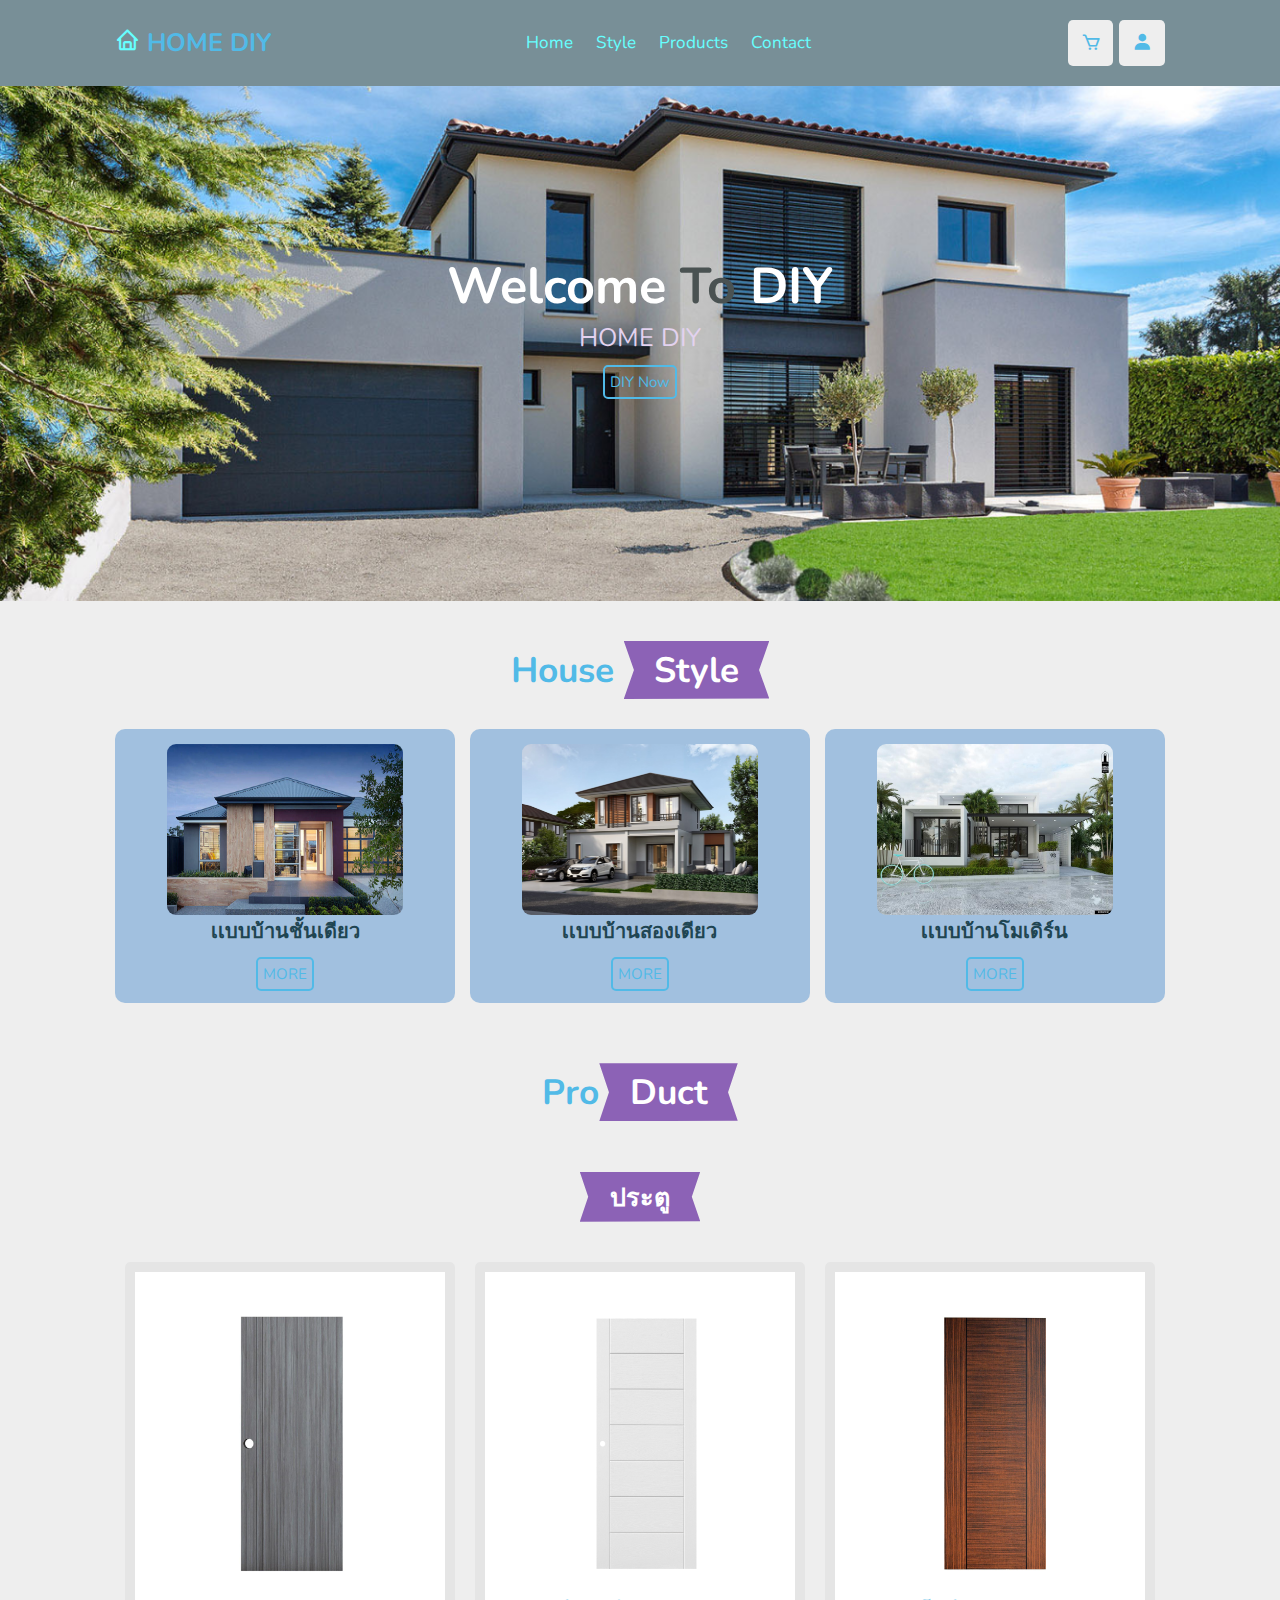
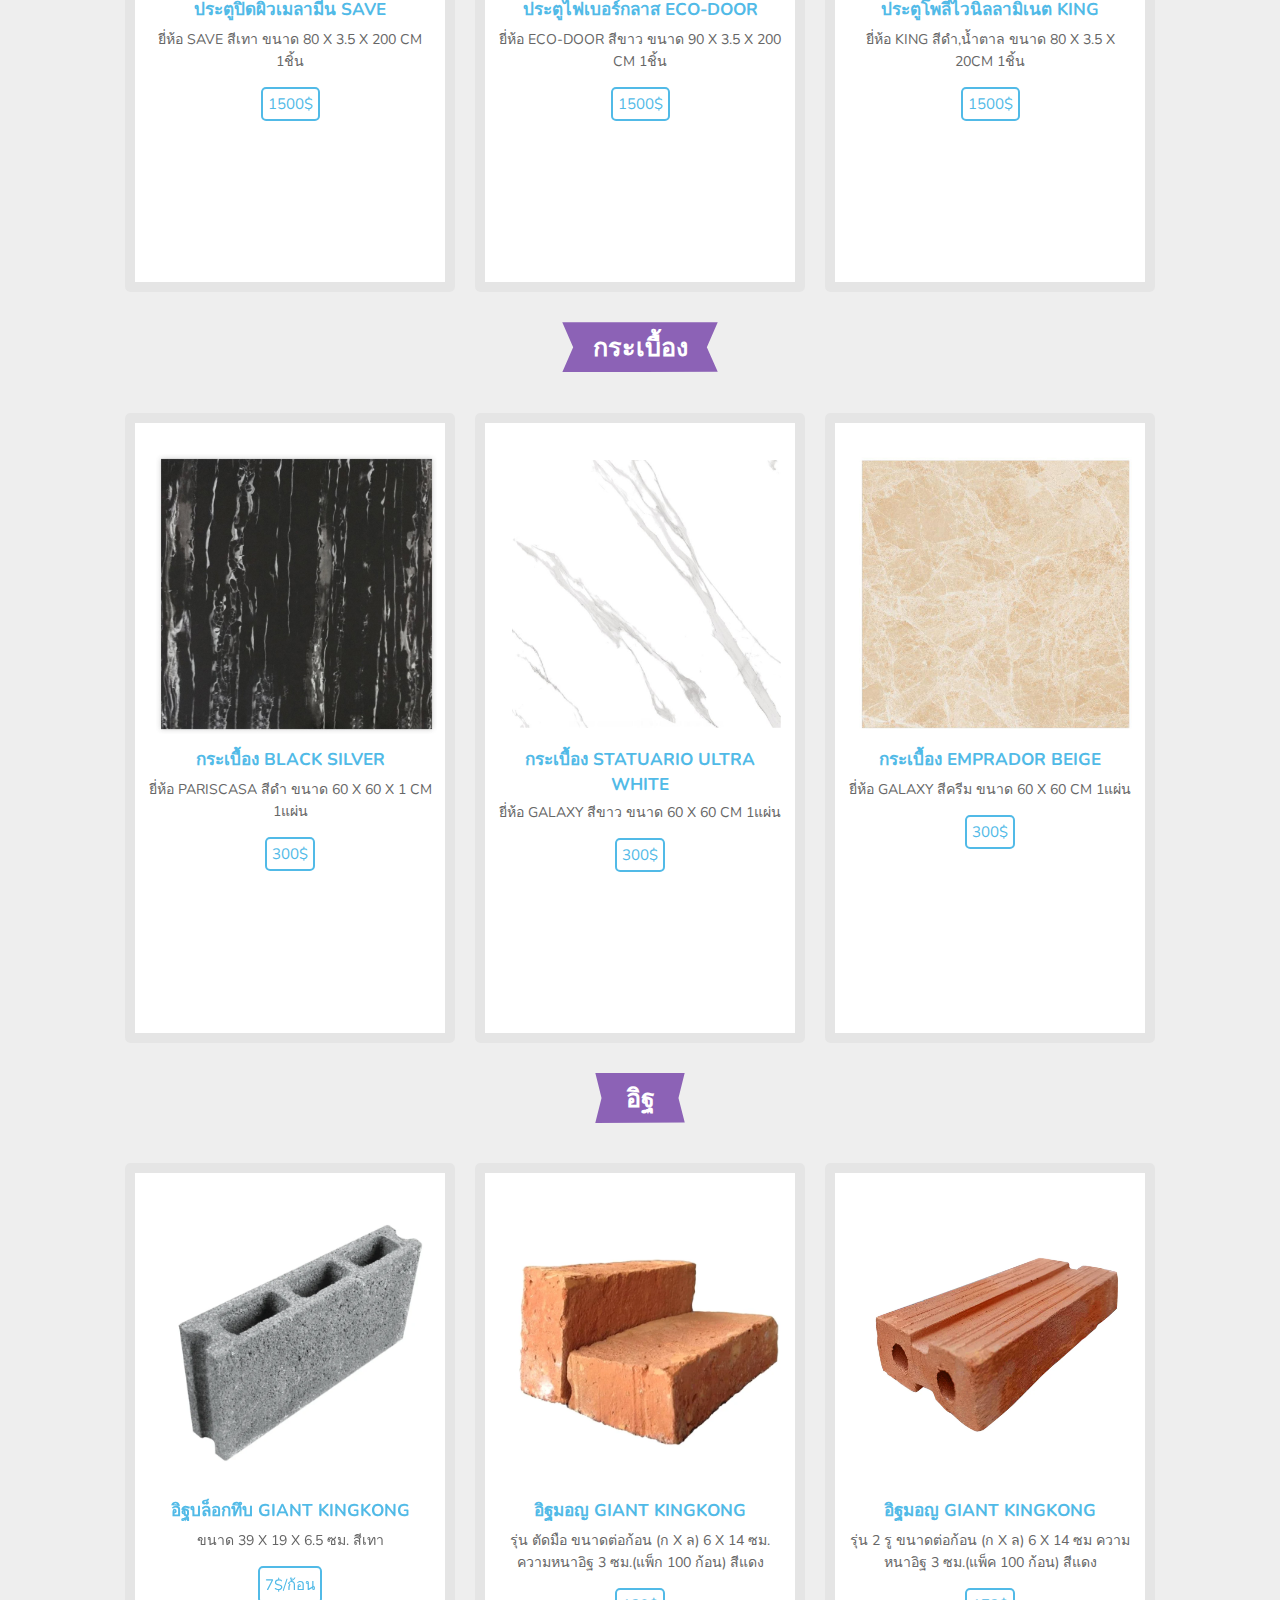
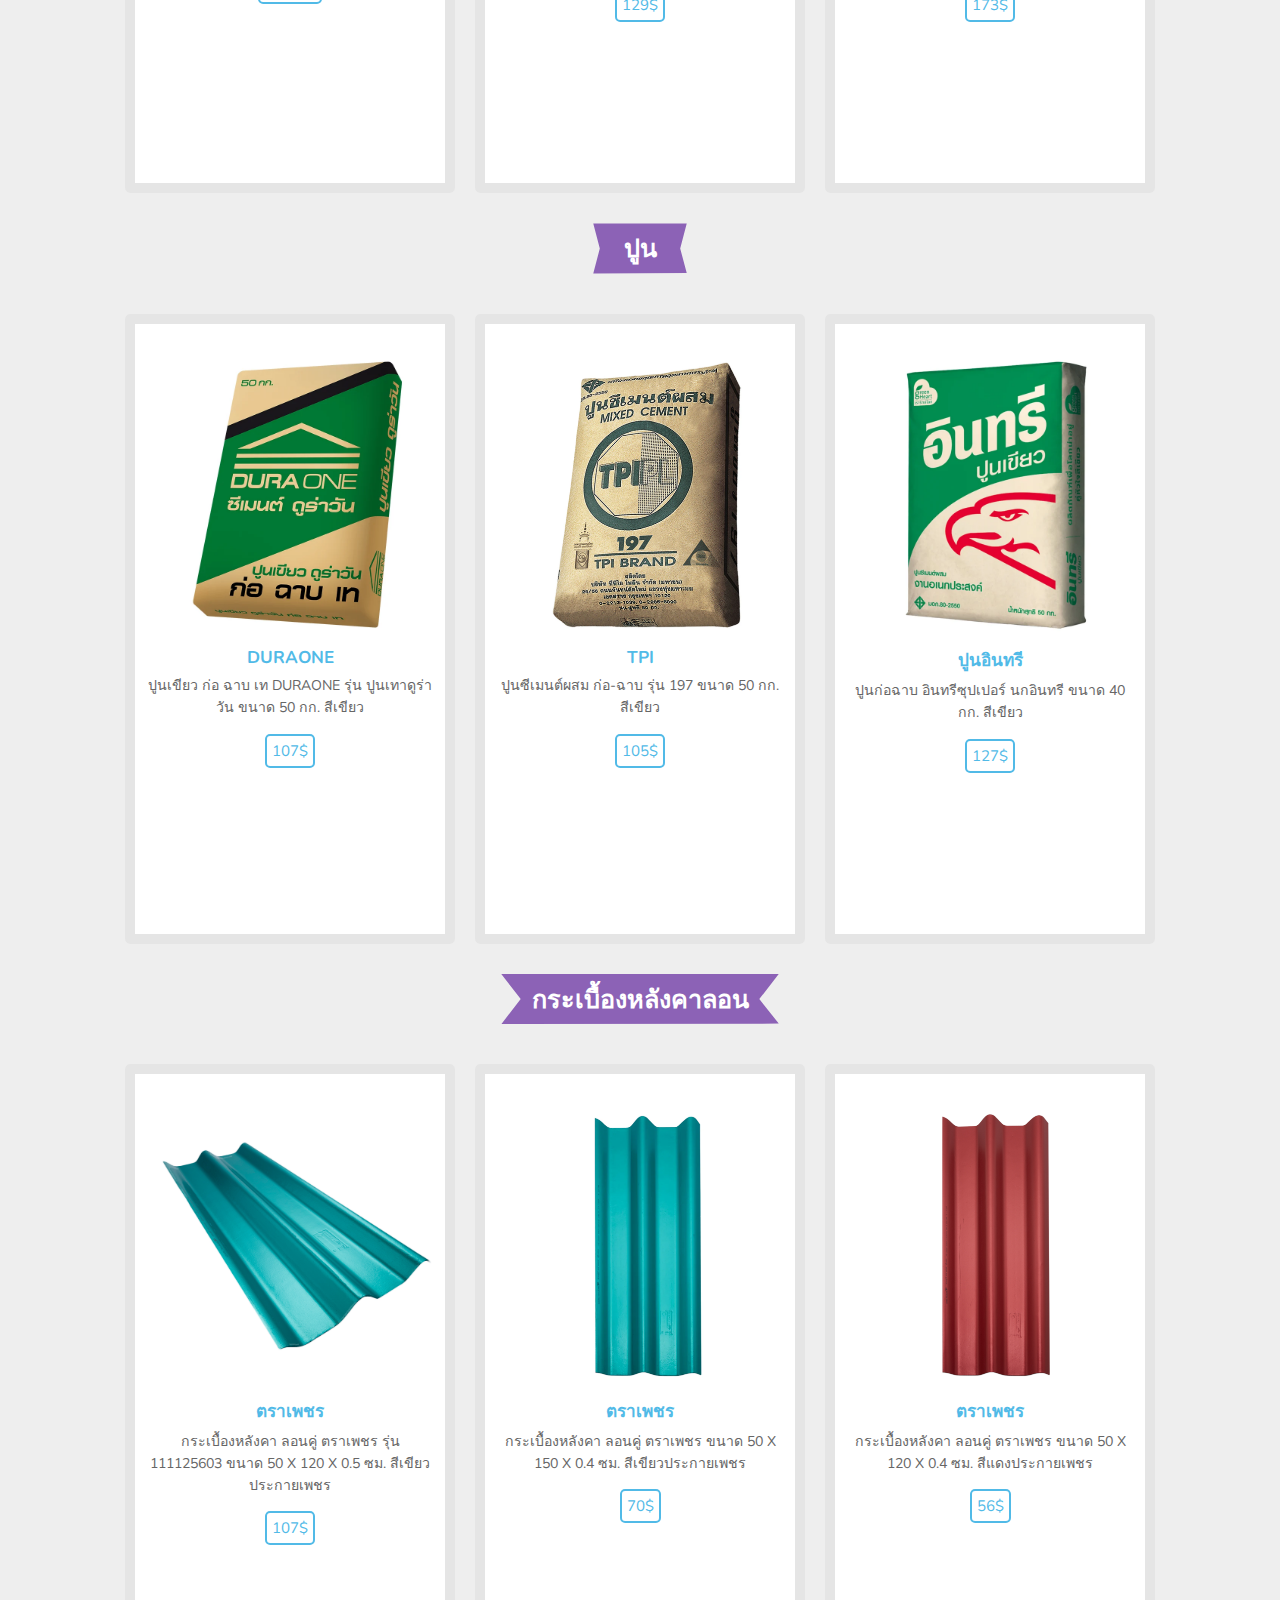
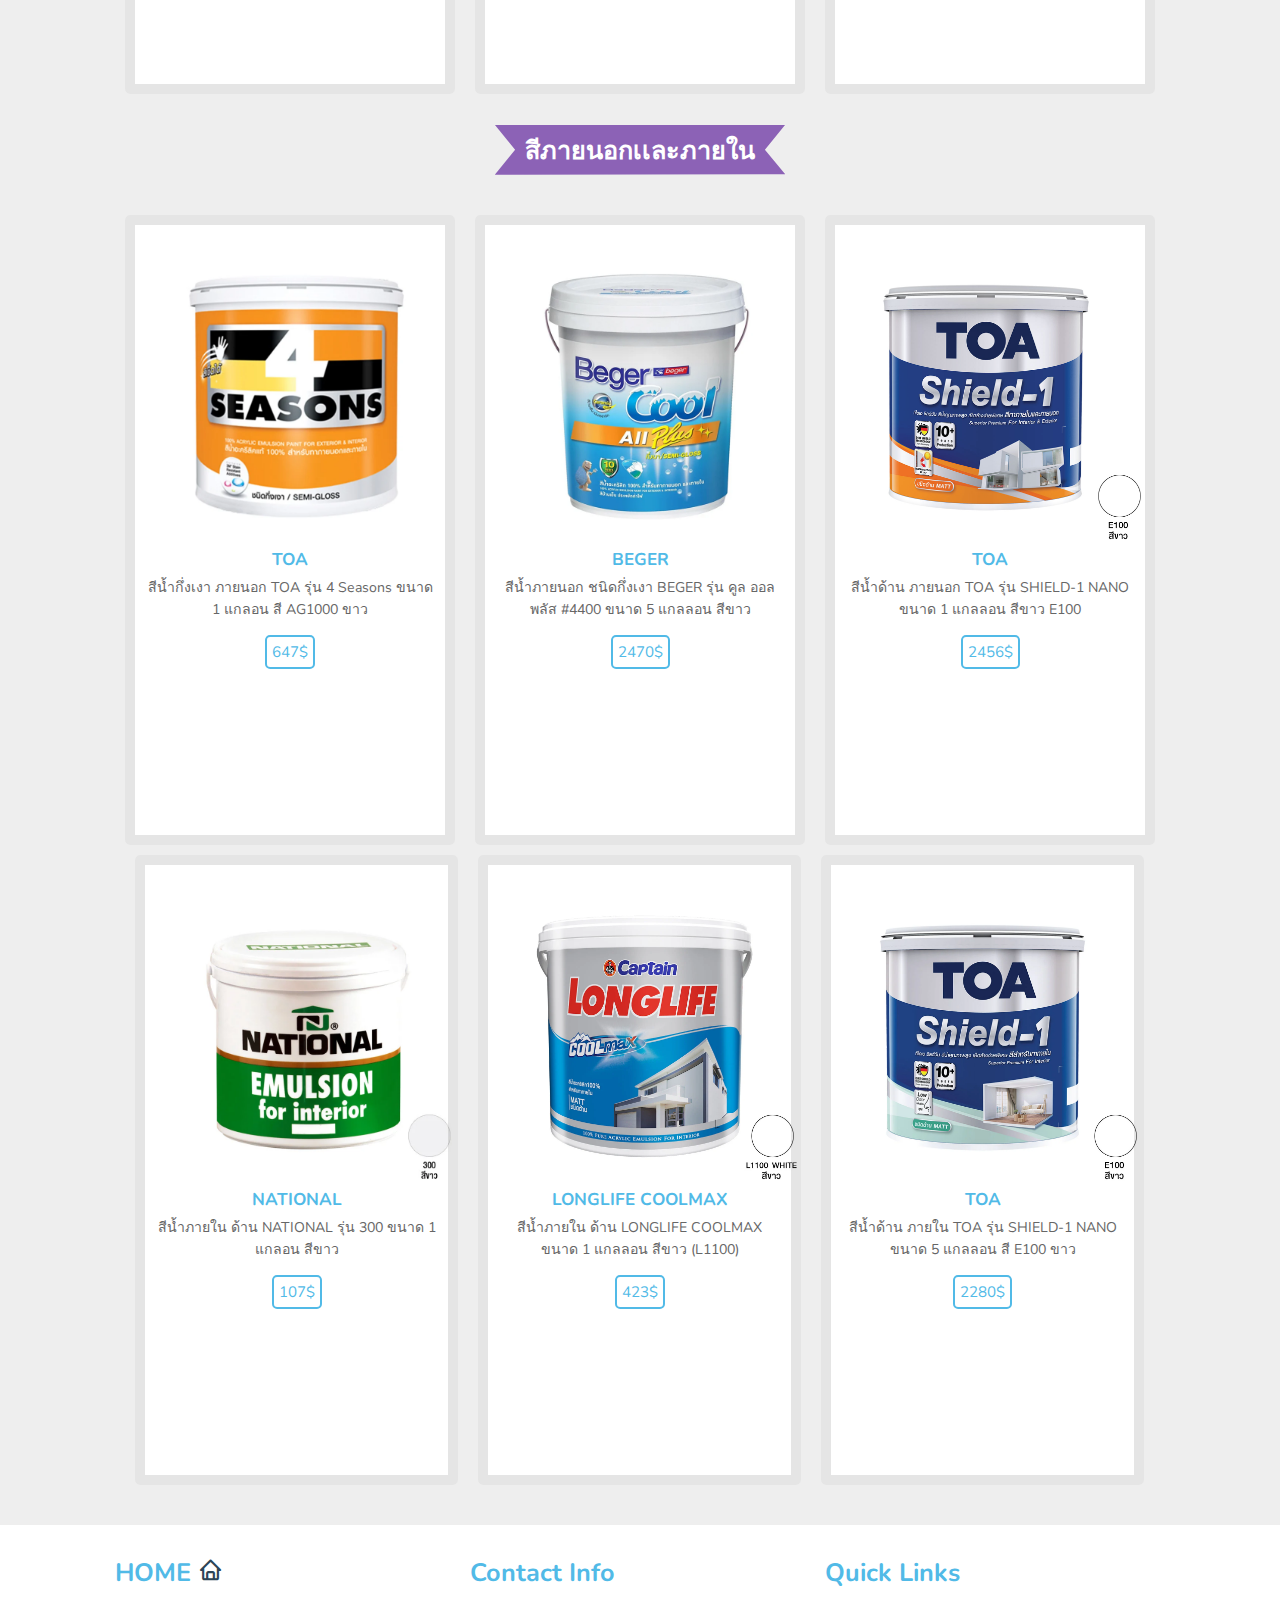
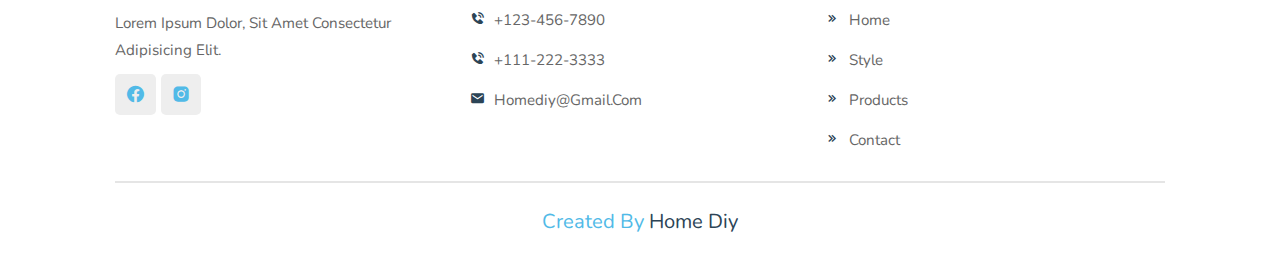
<file: Home-DIY-main/index.html>
<html>
    <title>Home diy</title>
<head>

    <link href='https://unpkg.com/boxicons@2.1.2/css/boxicons.min.css' rel='stylesheet'>
    <link rel="stylesheet" href="https://unpkg.com/swiper@8/swiper-bundle.min.css"/>
    <link rel="stylesheet" href="Home.css">
    


</head>


<body>
  <header class="header">

      <a href="#HOME DIY" class="logo"> <i class='bx bx-home' ></i> HOME DIY </a>
      
      

  <nav class="navbar">
      <a href="#Home">Home</a>
      <a href="#Style">Style</a>
      <a href="#products">Products</a> 
      <a href="#contact">contact</a>
  </nav>

  <div class="icon">
       <div  id="shop"><i class='bx bx-cart'></i></i></i></div>
       
       <a href="login.html"><div  id="login"><i class='bx bxs-user' ></i></div></a>
  </div>

</header> 

<section class="Home" id="Home">
<div class="content">
    <h3>welcome <samp>to</samp> DIY</h3>
    <p>HOME DIY</p>
    <a href="#" class="btn">DIY now</a>
</div>
</section>

<section class="Style" id="Style">
    <h1 class="heading"> House <span>Style</span></h1>

     <div class="box-container">
         <div class="box">
            <img class="img" src="img/house1.jpg " alt="">
             <h3>เเบบบ้านชั้นเดียว</h3>
             <a href="#" class="btn" id="not_login">MORE</a>
         </div>
         <div class="box">
            <img class="img" src="img/house2.jpg" alt="">
            <h3>เเบบบ้านสองเดียว</h3>
            <a href="#" class="btn" id="not_login">MORE</a>
        </div>

        <div class="box">
            <img class="img" src="img/house3.jpg " alt="">
            <h3>เเบบบ้านโมเดิร์น</h3>
            <a href="#" class="btn" id="not_login">MORE</a>
        </div>
     </div>
    </section>

     <section class="Products" id="products">
    <body>   
        <h1 class="heading">Pro<span>duct</span></h1>

        <h3 class="heading"><span>ประตู</span></h3>

        <div class=" swiper products-sli">

            <div class="swiper-wrapper">
                  
                <div class="swiper-slide box">
                    <img src="img/Door1.jpg" alt="">
                    <h3>ประตูไฟเบอร์กลาส ECO-DOOR </h3>
                    <p class="price">ยี่ห้อ ECO-DOOR สีขาว ขนาด 90 x 3.5 x 200 CM 1ชิ้น</p>
                     <a href="#" class="btn" id="not_login">1500$</a>
                </div>
              
                <div class="swiper-slide box">
                    <img src="img/Door2.jpg" alt="">
                    <h3>ประตูโพลีไวนิลลามิเนต KING  </h3>
                    <p class="price">  ยี่ห้อ KING สีดำ,น้ำตาล ขนาด 80 x 3.5 x 20CM 1ชิ้น</p>
                     <a href="#" class="btn" id="not_login">1500$</a>
                </div>

                <div class="swiper-slide box">
                    <img src="img/Door3.jpg" alt="">
                    <h3>ประตูไม้เทียม CITY IDYL  </h3>
                    <p class="price">ยี่ห้อ CITY IDYL  สีโอ๊ค ขนาด 80 x 3.5 x 200 CM 1ชิ้น</p>
                     <a href="#" class="btn" id="not_login">1500$</a>
                </div>
              
                <div class="swiper-slide box">
                    <img src="img/Door4.jpg" alt="">
                    <h3>ประตูปิดผิวเมลามีน SAVE  </h3>
                    <p class="price">ยี่ห้อ SAVE  สีเทา ขนาด 80 x 3.5 x 200 CM 1ชิ้น</p>
                     <a href="#" class="btn" id="not_login">1500$</a>
                </div>
            </div>
        </div>

        <h3 class="heading"><span>กระเบื้อง</span></h3>

        <div class="swiper products-sli">

            <div class="swiper-wrapper">
                  
                <div class="swiper-slide box">
                    <img src="img/tile1.jpg" alt="">
                    <h3>กระเบื้อง STATUARIO ULTRA WHITE </h3>
                    <p class="price">ยี่ห้อ GALAXY สีขาว ขนาด 60 x 60 CM 1แผ่น</p>
                     <a href="#" class="btn" id="not_login">300$</a>
                </div>
              
                <div class=" swiper-slide box">
                    <img src="img/tile2.jpg" alt="">
                    <h3>กระเบื้อง EMPRADOR BEIGE </h3>
                    <p class="price">ยี่ห้อ GALAXY สีครีม ขนาด 60 x 60 CM 1แผ่น</p>
                     <a href="#" class="btn" id="not_login">300$</a>
                </div>

                <div class="swiper-slide box">
                    <img src="img/tile3.jpg" alt="">
                    <h3>กระเบื้อง ROMAN GREY </h3>
                    <p class="price">ยี่ห้อ WCC  สีเทา ขนาด 60 x 60 x 1 CM 1แผ่น</p>
                     <a href="#" class="btn" id="not_login">300$</a>
                </div>
              
                <div class="swiper-slide box">
                    <img src="img/tile4.jpg" alt="">
                    <h3>กระเบื้อง BLACK SILVER   </h3>
                    <p class="price">ยี่ห้อ PARISCASA  สีดำ ขนาด 60 x 60 x 1 CM 1แผ่น</p>
                     <a href="#" class="btn" id="not_login">300$</a>
                </div>
            </div>

        </div>

        <h3 class="heading"><span>อิฐ</span></h3>

        <div class="swiper products-sli">

            <div class="swiper-wrapper">
                  
                <div class="swiper-slide box">
                    <img src="img/GIA1.webp" alt="">
                    <h3>อิฐมอญ GIANT KINGKONG </h3>
                    <p class="price">รุ่น ตัดมือ ขนาดต่อก้อน (ก x ล) 6 x 14 ซม. ความหนาอิฐ 3 ซม.(แพ็ก 100 ก้อน) สีแดง</p>
                     <a href="#" class="btn" id="not_login">129$</a>
                </div>
              
                <div class=" swiper-slide box">
                    <img src="img/GIA2.webp" alt="">
                    <h3>อิฐมอญ GIANT KINGKONG </h3>
                    <p class="price">รุ่น 2 รู ขนาดต่อก้อน (ก x ล) 6 x 14 ซม ความหนาอิฐ 3 ซม.(แพ็ค 100 ก้อน) สีแดง</p>
                     <a href="#" class="btn" id="not_login">173$</a>
                </div>

                <div class="swiper-slide box">
                    <img src="img/GIA3.webp" alt="">
                    <h3>บล็อกสนามหญ้า DURA  </h3>
                    <p class="price">รุ่น แบบผิวเรียบ ขนาด 25 x 40 x 8 ซม. สีเทา</p>
                     <a href="#" class="btn" id="not_login">31$</a>
                </div>
              
                <div class="swiper-slide box">
                    <img src="img/GIA4.webp" alt="">
                    <h3>อิฐมวลเบา THAICON   </h3>
                    <p class="price">รุ่น 7.5 ซม. ขนาด 20 x 60 x 7.5 ซม.</p>
                     <a href="#" class="btn" id="not_login">20$</a>
                </div>

                <div class="swiper-slide box">
                    <img src="img/GIA5.webp" alt="">
                    <h3>อิฐบล็อกทึบ GIANT KINGKONG  </h3>
                    <p class="price">ขนาด 39 x 19 x 6.5 ซม. สีเทา</p>
                     <a href="#" class="btn" id="not_login">7$/ก้อน</a>
                </div>
            </div>
        </div>
        
        <h3 class="heading"><span>ปูน</span></h3>

        <div class="swiper products-sli">

            <div class="swiper-wrapper">
                  
                <div class="swiper-slide box">
                    <img src="img/mo1.webp" alt="">
                    <h3>TPI</h3>
                    <p class="price">ปูนซีเมนต์ผสม ก่อ-ฉาบ รุ่น 197 ขนาด 50 กก. สีเขียว</p>
                     <a href="#" class="btn" id="not_login">105$</a>
                </div>
              
                <div class=" swiper-slide box">
                    <img src="img/mo2.webp" alt="">
                    <h3>ปูนอินทรี  </h3>
                    <p class="price">ปูนก่อฉาบ อินทรีซุปเปอร์ นกอินทรี ขนาด 40 กก. สีเขียว</p>
                     <a href="#" class="btn" id="not_login">127$</a>
                </div>

                <div class="swiper-slide box">
                    <img src="img/mo3.webp" alt="">
                    <h3>TPI </h3>
                    <p class="price">ปูนก่อฉาบ เขียวซุปเปอร์ TPI ขนาด 40 กก.</p>
                     <a href="#" class="btn" id="not_login">31$</a>
                </div>
              
                <div class="swiper-slide box">
                    <img src="img/mo4.webp" alt="">
                    <h3>DURAONE   </h3>
                    <p class="price">ปูนเขียว ก่อ ฉาบ เท DURAONE รุ่น ปูนเทาดูร่าวัน ขนาด 50 กก. สีเขียว</p>
                     <a href="#" class="btn" id="not_login">107$</a>
                </div>
 
            </div>
        </div>
        
        <h3 class="heading"><span>กระเบื้องหลังคาลอน </span></h3>

        <div class="swiper products-sli">

            <div class="swiper-wrapper">
                  
                <div class="swiper-slide box">
                    <img src="img/kr1.webp" alt="">
                    <h3>ตราเพชร</h3>
                    <p class="price">กระเบื้องหลังคา ลอนคู่ ตราเพชร ขนาด 50 x 150 x 0.4 ซม. สีเขียวประกายเพชร</p>
                     <a href="#" class="btn" id="not_login">70$</a>
                </div>
              
                <div class=" swiper-slide box">
                    <img src="img/kr2.jpg" alt="">
                    <h3>ตราเพชร </h3>
                    <p class="price">กระเบื้องหลังคา ลอนคู่ ตราเพชร ขนาด 50 x 120 x 0.4 ซม. สีแดงประกายเพชร</p>
                     <a href="#" class="btn" id="not_login">56$</a>
                </div>

                <div class="swiper-slide box">
                    <img src="img/kr3.webp" alt="">
                    <h3>ตราเพชร </h3>
                    <p class="price">กระเบื้องหลังคา ตราเพชร รุ่น ลอนคู่ ขนาด 50 x 120 x 0.4 ซม. สีเทาแพลทินัม</p>
                     <a href="#" class="btn" id="not_login">31$</a>
                </div>
              
                <div class="swiper-slide box">
                    <img src="img/kr4.jpg" alt="">
                    <h3>ตราเพชร   </h3>
                    <p class="price">กระเบื้องหลังคา ลอนคู่ ตราเพชร รุ่น 111125603 ขนาด 50 x 120 x 0.5 ซม. สีเขียวประกายเพชร</p>
                     <a href="#" class="btn" id="not_login">107$</a>
                </div>
                
            </div> 
        </div>
        <h3 class="heading"><span>สีภายนอกเเละภายใน </span></h3>

        <div class="swiper products-sli">

            <div class="swiper-wrapper">
                  
                <div class="swiper-slide box">
                    <img src="img/color1.webp" alt="">
                    <h3>BEGER</h3>
                    <p class="price">สีน้ำภายนอก ชนิดกึ่งเงา BEGER รุ่น คูล ออลพลัส #4400 ขนาด 5 แกลลอน สีขาว</p>
                     <a href="#" class="btn" id="not_login">2470$</a>
                </div>
              
                <div class=" swiper-slide box">
                    <img src="img/color2.webp" alt="">
                    <h3>TOA  </h3>
                    <p class="price">สีน้ำด้าน ภายนอก TOA รุ่น SHIELD-1 NANO ขนาด 1 แกลลอน สีขาว E100</p>
                     <a href="#" class="btn" id="not_login">2456$</a>
                </div>

                <div class="swiper-slide box">
                    <img src="img/color3.webp" alt="">
                    <h3>LONGLIFE COOLMAX</h3>
                    <p class="price">สีน้ำภายนอก ด้าน LONGLIFE COOLMAX ขนาด 5 แกลลอน สีขาว (L1100)</p>
                     <a href="#" class="btn" id="not_login">2431$</a>
                </div>
              
                <div class="swiper-slide box">
                    <img src="img/color4.webp" alt="">
                    <h3>TOA   </h3>
                    <p class="price">สีน้ำกึ่งเงา ภายนอก TOA รุ่น 4 Seasons ขนาด 1 แกลอน สี AG1000 ขาว</p>
                     <a href="#" class="btn" id="not_login">647$</a>
                </div>
                
            </div>

            <div class="swiper products-sli">

                <div class="swiper-wrapper">
                      
                    <div class="swiper-slide box">
                        <img src="img/color5.webp" alt="">
                        <h3>LONGLIFE COOLMAX</h3>
                        <p class="price">สีน้ำภายใน ด้าน LONGLIFE COOLMAX ขนาด 1 แกลลอน สีขาว (L1100)</p>
                         <a href="#" class="btn" id="not_login">423$</a>
                    </div>
                  
                    <div class=" swiper-slide box">
                        <img src="img/color6.webp" alt="">
                        <h3>TOA</h3>
                        <p class="price">สีน้ำด้าน ภายใน TOA รุ่น SHIELD-1 NANO ขนาด 5 แกลลอน สี E100 ขาว</p>
                         <a href="#" class="btn" id="not_login">2280$</a>
                    </div>
    
                    <div class="swiper-slide box">
                        <img src="img/color7.webp" alt="">
                        <h3>TOA</h3>
                        <p class="price">สีน้ำด้าน ภายใน TOA รุ่น 4 Seasons ขนาด 1 แกลอน สี A1000 ขาว</p>
                         <a href="#" class="btn" id="not_login">438$</a>
                    </div>
                  
                    <div class="swiper-slide box">
                        <img src="img/color8.webp" alt="">
                        <h3>NATIONAL</h3>
                        <p class="price">สีน้ำภายใน ด้าน NATIONAL รุ่น 300 ขนาด 1 แกลอน สีขาว</p>
                         <a href="#" class="btn" id="not_login">107$</a>
                    </div>
     
                </div>
            </div>
            
        </div>

    </body>
        
     </section>

     <section class="footer">

        <div class="box-container">
    
            <div class="box">
                <h3> HOME <i class='bx bx-home' ></i> </h3>
                <p>Lorem ipsum dolor, sit amet consectetur adipisicing elit.</p>
                <div class="share">
                    <a href="#" class='bx bxl-facebook-circle'></a>
                    <a href="#" class='bx bxl-instagram-alt'></a>
        
                </div>
            </div>

            <div class="box">
                <h3>contact info</h3>
                <a href="#" class="links"> <i class='bx bxs-phone-call' ></i> +123-456-7890 </a>
                <a href="#" class="links"> <i class='bx bxs-phone-call' ></i> +111-222-3333 </a>
                <a href="#" class="links"> <i class='bx bxs-envelope' ></i> homediy@gmail.com </a>
              
            </div>
    
            <div class="box">
                <h3>quick links</h3>
                <a href="#Home" class="links"> <i class='bx bx-chevrons-right'></i> home </a>
                <a href="#Style" class="links"> <i class='bx bx-chevrons-right'></i> Style </a>
                <a href="#products" class="links"> <i class='bx bx-chevrons-right'></i> products </a>
                <a href="#contact" class="links"> <i class='bx bx-chevrons-right'></i> contact </a> 
            </div>
    
    
        </div>
    
        <div class="credit"> created by <span> Home Diy </span> </div>
    
    </section>

     <script src="https://unpkg.com/swiper@8/swiper-bundle.min.js"></script>

    <script src="js/Home.js"></script>
</body>

</html>
</file>
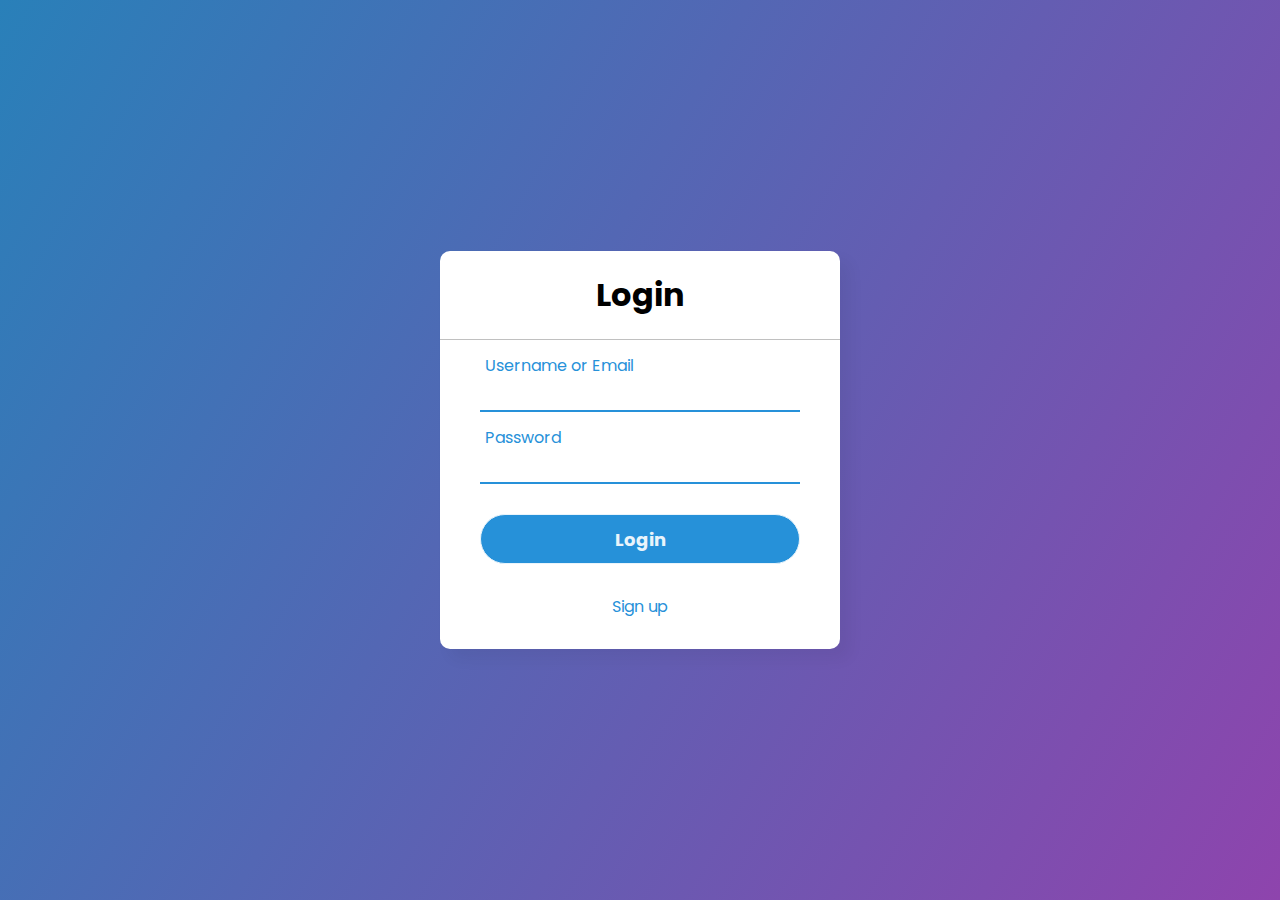
<file: Home-DIY-main/login.html>
<!DOCTYPE html>
<html lang="en">
<head>
    <meta charset="UTF-8">
    <meta http-equiv="X-UA-Compatible" content="IE=edge">
    <meta name="viewport" content="width=device-width, initial-scale=1.0">
    <title>Register</title>

    <link rel="preconnect" href="https://fonts.gstatic.com" crossorigin>
    <link rel="stylesheet" href="login_style.css">

</head>
<body>

    <div class="center">
        <h1>Login</h1>

        <form method="post">

          <div class="txt_field">
            <input type="text" name="user_id">
            <span></span>
            <label>Username or Email</label>
          </div>

          <div class="txt_field">
            <input type="password" name="user_pass">
            <span></span>
            <label>Password</label>
          </div>

          <input type="submit" value="Login">
          <div class="signup_link">
            <a href="register.html">Sign up</a>
          </div>
        </form>
      </div>
</body>
</html>
</file>
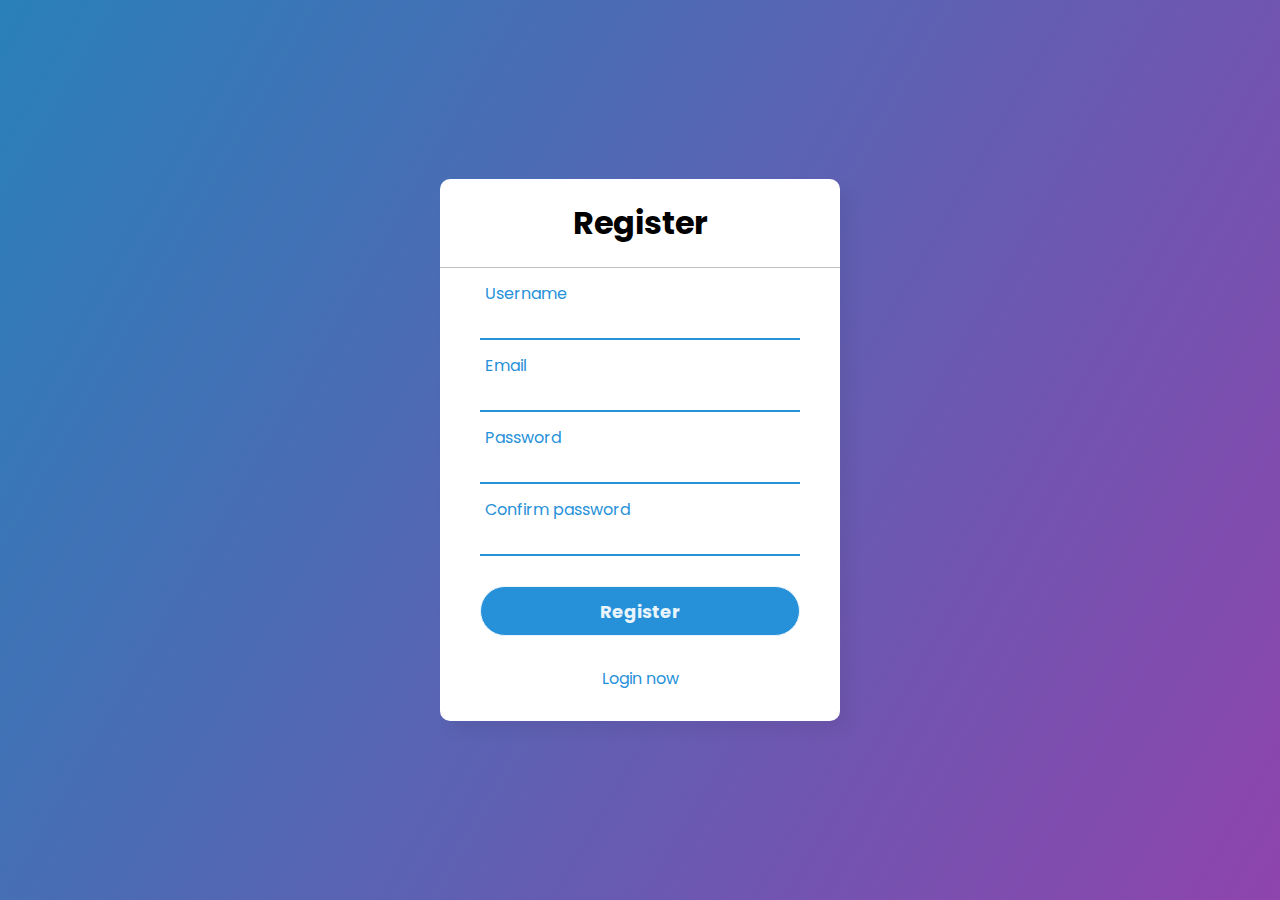
<file: Home-DIY-main/register.html>
<!DOCTYPE html>
<html lang="en">
<head>
    <meta charset="UTF-8">
    <meta http-equiv="X-UA-Compatible" content="IE=edge">
    <meta name="viewport" content="width=device-width, initial-scale=1.0">
    <title>Register</title>

    <link rel="preconnect" href="https://fonts.gstatic.com" crossorigin>
    <link rel="stylesheet" href="login_style.css">

</head>
<body>

    <div class="center">
        <h1>Register</h1>

        <form method="post">

          <div class="txt_field">
            <input type="text" name="user_id">
            <span></span>
            <label>Username</label>
          </div>

          <div class="txt_field">
            <input type="text" name="user_email">
            <span></span>
            <label>Email</label>
          </div>

          <div class="txt_field">
            <input type="password" name="user_pass">
            <span></span>
            <label>Password</label>
          </div>

          <div class="txt_field">
            <input type="password" name="user_con">
            <span></span>
            <label>Confirm password</label>
          </div>
          <p><?php echo $msg?></p>
          
          <input type="submit" value="Register">
          <div class="signup_link">
            <a href="login.html">Login now</a>
          </div>
        </form>
      </div>
</body>
</html>
</file>
<file: Home-DIY-main/Home.css>
@import url('https://fonts.googleapis.com/css2?family=IBM+Plex+Sans:ital,wght@0,200;0,400;0,500;0,700;1,300&family=Nunito:wght@700&display=swap');


:root{
    --orange:#2c4456;
    --black:#51bae7;
    --light-color:#666;
    --box-shadow:0 .5 1rem rgba(0,0,0,.1);
    --border:.2rem solid rgba(0,0,0,.1);
    --outline:1rem solid rgba(0,0,0,.1);
    --outline-hover:.3rem solid var(--black);
}


*{
    font-family: 'Nunito', sans-serif;
    margin: 0;
    padding: 0;
    box-sizing: border-box;
    outline:none; 
    border:none;
    text-decoration: none;
    text-transform: capitalize;
    transition: all .2s linear;
}

html{
    font-size: 63%;
    overflow-x: hidden;
    scroll-behavior:  smooth;
    scroll-padding-top:7rem;
}
body{
    background:#eee;
    
}

section{
    padding: 2rem 9%;
}
.heading{
    text-align: center;
    padding: 2rem 0;
    padding-bottom: 3rem;
    font-size: 3.5rem;
    color: var(--black);
}
.heading span{
background:#8c62b6;
color: #fff;
display: inline-block;
padding: .5rem 3rem;
clip-path: polygon(100% 0, 93% 50%,100% 99%, 0% 100%,7% 50%,0% 0%);
}

.btn {
    margin-top:1rem ;
    display: inline-block;
    padding: .5rem .5rem;
    font-size: 1.5rem;
    border-radius: .5rem;
    border: .2rem solid var(--black);
    color: var(--black);
    cursor: pointer;
}
 .btn:hover{
    background: #8c62b6;
    color: rgb(255, 249, 249);
    
}
.header{
    position: fixed;
    top:0; left:0; right:0;
    z-index:1000;
    display: flex;
    align-items: center;
    justify-content: space-between;
    padding:2rem 9%;
    background:  rgb(120, 143, 151);
    box-shadow: var(--box-shadow);
}

.header .logo {
    font-size: 2.5rem;
    font-weight: bolder;
    color:var(--black);
}
.header .logo i{
    color: #66FFFF;
}
.header .navbar a{
    font-size: 1.7rem;
    margin: 0 1rem;
    color: #66FFFF
}
.header .navbar a:hover{
    color: #146580;
}



.header .icon div{
    background: #eee;
    color : var(--black);
    font-size: 2rem;
    display: contents;
}
.header .icon div i{
    height: 4.5rem;
    width: 4.5rem;
    line-height: 4.5rem;
    border-radius: .5rem;
    background: #eee;
    color : var(--black);
    font-size: 2rem;
    margin-left: .3rem;
    cursor: pointer;
    text-align: center;
}
.header .icon div i:hover{
    background: #9966CC;
    clear: #fff;
}




.header .login-F{
   
    position: absolute;
    top: 110%; 
    right: -110%;
    width: 30rem;
    box-shadow: var(--box-shadow);
    padding: 2rem;
    border-radius: .5rem;
    background: #fff;
    text-align: center;
}
.header .login-F.active{
     right:2rem;
     transition: .4s linear;
}
.header .login-F h3{
    font-size: 2.5rem;
    text-transform: uppercase;
    color: var(--black);
}
.header .login-F .box{
    width: 100%;
    margin: .7rem 0;
    background: #eee;
    border-radius:40px;
    padding: 1rem;
    font-size: 1.5rem;
    color: var(--black);
    text-transform:none;
}

.header .login-F p{
    font-size: 1.2rem;
    padding: .5rem 0;
    color: var(--light-color);
}
.header .login-F p a{
    color:#9966CC;
    text-decoration: underline;
}


.Home{
    display: flex;
    align-items:center ;
    justify-content: center;
    background: url(img/home.png) no-repeat;
    background-position: center;
    background-size:cover ;
    padding-top: 25rem;
    padding-bottom: 20rem;
}
.Home .content{
    text-align: center;
    width: 60rem;
}
.Home .content h3{
    color: var(--black);
    font-size: 3rem;
}
.home .content h3{
    color: rgb(255, 255, 255);
    font-size: 5rem;
}
.Home .content h3 samp{
    color: rgb(74, 82, 82);
}
.Home .content  p{
    color: rgb(227, 210, 239);
    font-size: 2.5rem;
}



 .Style .box-container{
    
    display: grid;
    grid-template-columns: repeat(auto-fit, minmax(30rem,1fr));
    gap: 1.5rem;
}

.Style .box-container .box{
    padding: 1.5rem ;
    padding-left: 1px;
    padding-right: 1px;
    box-sizing: border-box;
    background: rgb(161, 192, 223);
    border-radius:10px;
    outline-offset: -1rem;
    text-align: center;
}

.Style .box-container .box .img{
    display: block;
    margin: auto;
    border-radius: 9px;
    width:70%;
    height: 70%;
}

 .Style .box-container .box h3{
    font-size: 20px;
  
    color: #1f4552;
    text-align: center;
}


 body{
    position: relative;
    height: 70%;
 }
 
.products .products-sli{
    padding: 1rem;
    
}
.products .products-sli:first-child{
    padding: 2rem;
    
}
.products .products-sli .box{
    background: #fff;
    border-radius: .5rem;
    text-align: center;
    padding: 3rem 2rem;
    outline-offset: -1rem;
    outline: var(--outline);
    box-shadow: var(--box-shadow);
    transition: .2s linear;
}
.products .products-sli .box:hover{
    outline-offset: 0rem;
    outline: var(--outline-hover)
}
.products .products-sli .box img{
   height: 30rem;
}
.products h3{
    font-size: 2.5rem;
  
}
.products .products-sli .box h3{
    font-size: 1.7rem;
    
    color: var(--black);
}
.products .products-sli .box .price{
    font-size: 1.4rem;
    color: var(--light-color);
    padding: .5rem 0;
}



.footer{
    background: #fff;
}

.footer .box-container{
    display: grid;
    grid-template-columns: repeat(auto-fit, minmax(25rem, 1fr));
    gap:1.5rem;
}

.footer .box-container .box h3{
    font-size: 2.5rem;
    color:var(--black);
    padding:1rem 0;
}

.footer .box-container .box h3 i{
    color:var(--orange);
}

.footer .box-container .box .links{
    display: block;
    font-size: 1.5rem;
    color:var(--light-color);
    padding:1rem 0;
}

.footer .box-container .box .links i{
    color:var(--orange);
    padding-right: .5rem;
}

.footer .box-container .box .links:hover i{
    padding-right: 2rem;
}


.footer .box-container .box p{
    line-height: 1.8;
    font-size: 1.5rem;
    color:var(--light-color);
    padding:1rem 0;
}

.footer .box-container .box .share a{
    height:4rem;
    width:4rem;
    line-height:4rem;
    border-radius: .5rem;
    font-size: 2rem;
    color:var(--black);
    margin-right: .2rem;
    background: #eee;
    text-align: center;
}

.footer .box-container .box .share a:hover{
    background: var(--orange);
    color: #fff;
}



.footer .credit{
    text-align: center;
    margin-top: 2rem;
    padding:1rem;
    padding-top: 2.5rem;
    font-size: 2rem;
    color:var(--black);
    border-top: var(--border);
}

.footer .credit span{
    color:var(--orange);
}

































/*ui*/

@media (max-width:991px){
    html{
        font-size: 55%; 
    }
    .header{
        padding: 2rem;
    }
    section{
        padding: 2rem;
    }
}
@media (max-width:768px){

    
    .header .search-F{
        width: 90%;
    }
.header .navbar{
    
  position: absolute; 
  top:110%;
  right:-110%;
  width: 30rem;
  box-shadow: var(--box-shadow);
  border-radius: -5rem;
  background: #fff
}
.header .navbar .active{
   right: 2rem;
   transition: .4s linear;
}

.header .navbar a{
    font-size: 2rem;
    margin: 2rem 2.5rem;
    display: block;
}
}

@media (max-width:450px){


    html{
        font-size: 45%;
        
    }
    .heading{
        font-size: 2.5rem;
    }
}
</file>
<file: Home-DIY-main/login_style.css>
@import url('https://fonts.googleapis.com/css2?family=Noto+Sans:wght@700&family=Poppins:wght@400;500;600&display=swap');
*{
  margin: 0;
  padding: 0;
  box-sizing: border-box;
  font-family: "Poppins", sans-serif;
}
body{
  margin: 0;
  padding: 0;
  background: linear-gradient(120deg,#2980b9, #8e44ad);
  height: 100vh;
  overflow: hidden;
}
.center{
  position: absolute;
  top: 50%;
  left: 50%;
  transform: translate(-50%, -50%);
  width: 400px;
  background: white;
  border-radius: 10px;
  box-shadow: 10px 10px 15px rgba(0,0,0,0.05);
}
.center h1{
  text-align: center;
  padding: 20px 0;
  border-bottom: 1px solid silver;
}
.center form{
  padding: 0 40px;
  box-sizing: border-box;
}
form .txt_field{
  position: relative;
  border-bottom: 2px solid #adadad;
  margin: 30px 0;
}
.txt_field input{
  width: 100%;
  padding: 0 5px;
  height: 40px;
  font-size: 16px;
  border: none;
  background: none;
  outline: none;
}
.txt_field label{
  position: absolute;
  top: 50%;
  left: 5px;
  color: #adadad;
  transform: translateY(-50%);
  font-size: 16px;
  pointer-events: none;
  transition: .5s;
}
.txt_field span::before{
  content: '';
  position: absolute;
  top: 40px;
  left: 0;
  width: 0%;
  height: 2px;
  background: #2691d9;
  transition: .5s;
}
.txt_field input:focus ~ label,
.txt_field input:valid ~ label{
  top: -5px;
  color: #2691d9;
}
.txt_field input:focus ~ span::before,
.txt_field input:valid ~ span::before{
  width: 100%;
}
.pass{
  margin: -5px 0 20px 5px;
  color: #a6a6a6;
  cursor: pointer;
}
.pass:hover{
  text-decoration: underline;
}
input[type="submit"]{
  width: 100%;
  height: 50px;
  border: 1px solid;
  background: #2691d9;
  border-radius: 25px;
  font-size: 18px;
  color: #e9f4fb;
  font-weight: 700;
  cursor: pointer;
  outline: none;
}
input[type="submit"]:hover{
  border-color: #2691d9;
  transition: .5s;
}
.signup_link{
  margin: 30px 0;
  text-align: center;
  font-size: 16px;
  color: #666666;
}
.signup_link a{
  color: #2691d9;
  text-decoration: none;
}
.signup_link a:hover{
  text-decoration: underline;
}
</file>
